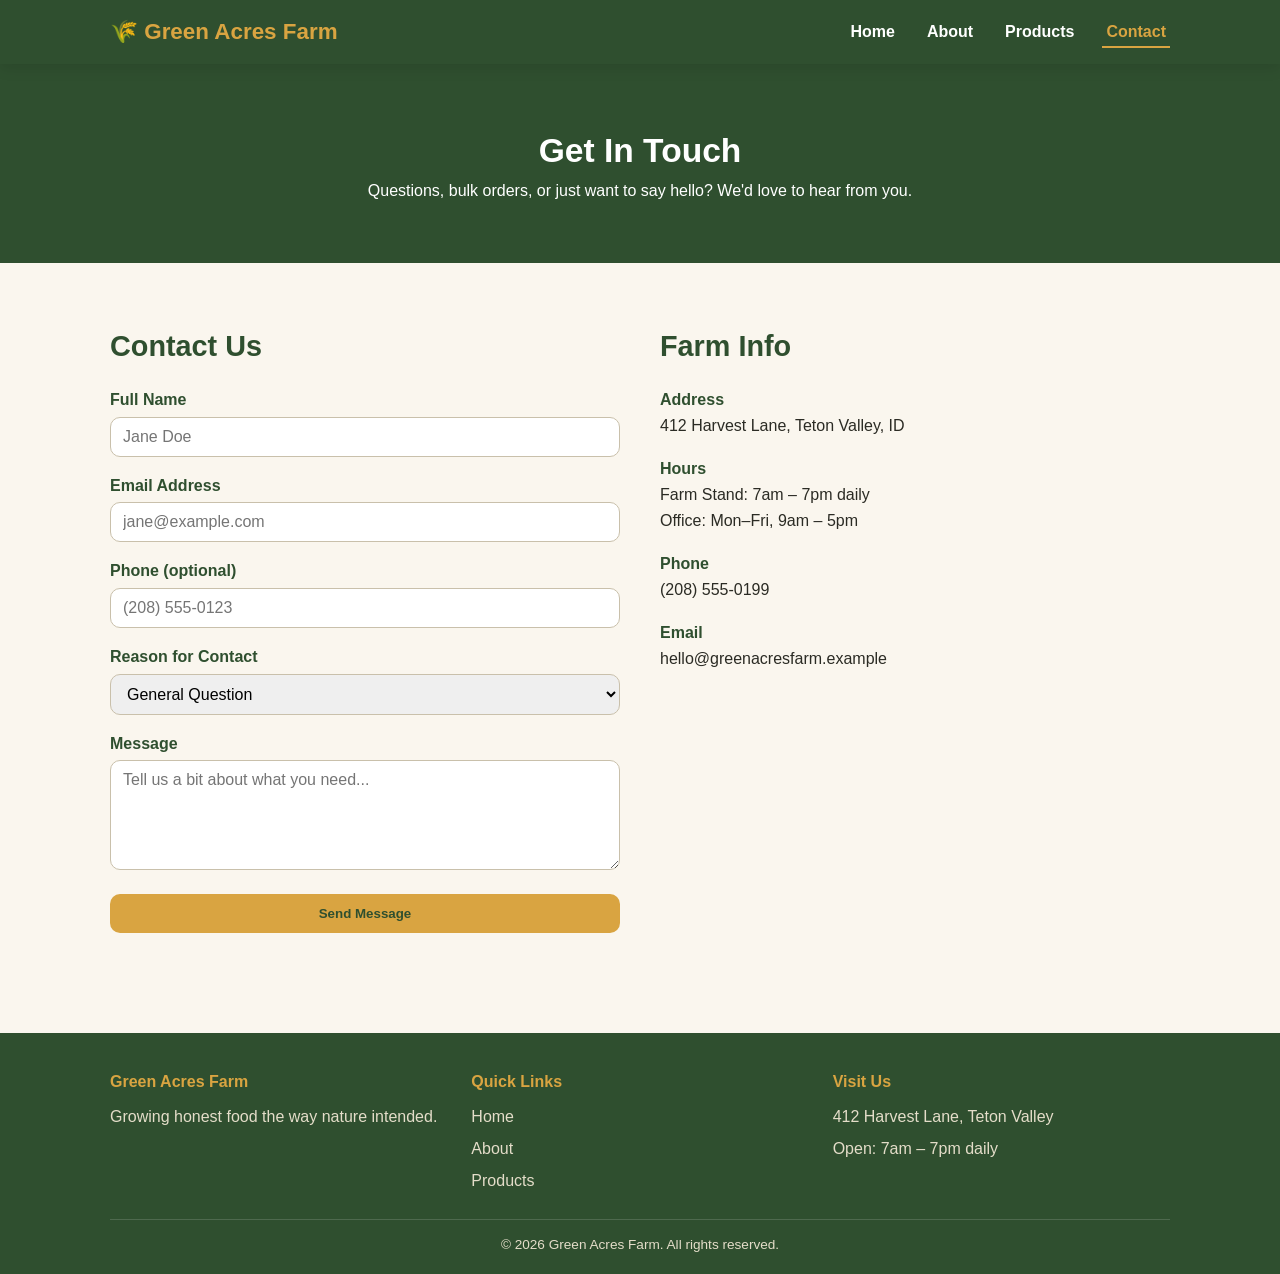
<file: contact.html>
<!DOCTYPE html>
<html lang="en">
<head>
<meta charset="UTF-8" />
<meta name="viewport" content="width=device-width, initial-scale=1" />
<title>Green Acres Farm | Contact</title>
<link rel="stylesheet" href="style.css" />
</head>
<body>

<header>
  <div class="nav-wrap">
    <div class="logo">🌾 Green Acres Farm</div>
    <button class="menu-toggle" aria-label="Toggle menu">&#9776;</button>
    <nav>
      <ul>
        <li><a href="index.html">Home</a></li>
        <li><a href="about.html">About</a></li>
        <li><a href="products.html">Products</a></li>
        <li><a href="contact.html">Contact</a></li>
      </ul>
    </nav>
  </div>
</header>

<section class="page-hero">
  <h1>Get In Touch</h1>
  <p>Questions, bulk orders, or just want to say hello? We'd love to hear from you.</p>
</section>

<section>
  <div class="container contact-wrap">
    <div>
      <h2>Contact Us</h2>

      <div id="form-success">Thanks for reaching out! We'll get back to you within one business day.</div>

      <form id="contact-form" novalidate>
        <div class="form-group">
          <label for="name">Full Name</label>
          <input type="text" id="name" name="name" placeholder="Jane Doe" />
          <div class="field-error">Please enter your name.</div>
        </div>

        <div class="form-group">
          <label for="email">Email Address</label>
          <input type="email" id="email" name="email" placeholder="jane@example.com" />
          <div class="field-error">Please enter a valid email address.</div>
        </div>

        <div class="form-group">
          <label for="phone">Phone (optional)</label>
          <input type="tel" id="phone" name="phone" placeholder="(208) 555-0123" />
          <div class="field-error">Please enter a valid phone number, or leave blank.</div>
        </div>

        <div class="form-group">
          <label for="reason">Reason for Contact</label>
          <select id="reason" name="reason">
            <option value="general">General Question</option>
            <option value="order">Bulk Order</option>
            <option value="visit">Farm Visit</option>
            <option value="other">Other</option>
          </select>
        </div>

        <div class="form-group">
          <label for="message">Message</label>
          <textarea id="message" name="message" placeholder="Tell us a bit about what you need..."></textarea>
          <div class="field-error">Message should be at least 10 characters.</div>
        </div>

        <button type="submit" class="btn">Send Message</button>
      </form>
    </div>

    <div>
      <h2>Farm Info</h2>
      <div class="info-item">
        <h4>Address</h4>
        <p>412 Harvest Lane, Teton Valley, ID</p>
      </div>
      <div class="info-item">
        <h4>Hours</h4>
        <p>Farm Stand: 7am – 7pm daily<br />Office: Mon–Fri, 9am – 5pm</p>
      </div>
      <div class="info-item">
        <h4>Phone</h4>
        <p>(208) 555-0199</p>
      </div>
      <div class="info-item">
        <h4>Email</h4>
        <p>hello@greenacresfarm.example</p>
      </div>
    </div>
  </div>
</section>

<footer>
  <div class="container">
    <div class="footer-grid">
      <div>
        <h4>Green Acres Farm</h4>
        <p>Growing honest food the way nature intended.</p>
      </div>
      <div>
        <h4>Quick Links</h4>
        <ul>
          <li><a href="index.html">Home</a></li>
          <li><a href="about.html">About</a></li>
          <li><a href="products.html">Products</a></li>
        </ul>
      </div>
      <div>
        <h4>Visit Us</h4>
        <ul>
          <li>412 Harvest Lane, Teton Valley</li>
          <li>Open: 7am – 7pm daily</li>
        </ul>
      </div>
    </div>
    <div class="footer-bottom">&copy; <span id="year"></span> Green Acres Farm. All rights reserved.</div>
  </div>
</footer>

<script src="script.js"></script>
</body>
</html>
</file>
<file: style.css>
/* ===== Variables ===== */
:root {
  --green-dark: #2f4f2f;
  --green: #4a7c3f;
  --green-light: #7fa96b;
  --cream: #faf6ee;
  --brown: #6b4a2e;
  --gold: #d9a441;
  --text: #2b2b24;
  --radius: 10px;
  --shadow: 0 4px 14px rgba(0, 0, 0, 0.1);
}

* {
  box-sizing: border-box;
  margin: 0;
  padding: 0;
}

body {
  font-family: "Segoe UI", Verdana, sans-serif;
  background: var(--cream);
  color: var(--text);
  line-height: 1.6;
}

img {
  max-width: 100%;
  display: block;
}

a {
  color: inherit;
  text-decoration: none;
}

.container {
  max-width: 1100px;
  margin: 0 auto;
  padding: 0 20px;
}

/* ===== Header / Nav ===== */
header {
  background: var(--green-dark);
  color: #fff;
  position: sticky;
  top: 0;
  z-index: 100;
  box-shadow: var(--shadow);
}

.nav-wrap {
  display: flex;
  align-items: center;
  justify-content: space-between;
  padding: 14px 20px;
  max-width: 1100px;
  margin: 0 auto;
}

.logo {
  font-size: 1.4rem;
  font-weight: 700;
  color: var(--gold);
  display: flex;
  align-items: center;
  gap: 8px;
}

nav ul {
  list-style: none;
  display: flex;
  gap: 24px;
}

nav a {
  font-weight: 600;
  padding: 6px 4px;
  border-bottom: 2px solid transparent;
  transition: border-color 0.2s, color 0.2s;
}

nav a:hover,
nav a.active {
  border-color: var(--gold);
  color: var(--gold);
}

.menu-toggle {
  display: none;
  background: none;
  border: none;
  color: #fff;
  font-size: 1.6rem;
  cursor: pointer;
}

/* ===== Hero ===== */
.hero {
  background: linear-gradient(rgba(30, 50, 20, 0.55), rgba(30, 50, 20, 0.55)),
    url("https://images.unsplash.com/photo-1500382017468-9049fed747ef?auto=format&fit=crop&w=1400&q=60")
      center/cover no-repeat;
  color: #fff;
  padding: 90px 20px;
  text-align: center;
}

.hero h1 {
  font-size: 2.6rem;
  margin-bottom: 14px;
}

.hero p {
  font-size: 1.15rem;
  max-width: 600px;
  margin: 0 auto 26px;
}

.page-hero {
  padding: 60px 20px;
  text-align: center;
  background: var(--green-dark);
  color: #fff;
}

.page-hero h1 {
  font-size: 2.1rem;
}

/* ===== Buttons ===== */
.btn {
  display: inline-block;
  background: var(--gold);
  color: var(--green-dark);
  font-weight: 700;
  padding: 12px 26px;
  border: none;
  border-radius: var(--radius);
  cursor: pointer;
  transition: transform 0.15s, box-shadow 0.15s;
}

.btn:hover {
  transform: translateY(-2px);
  box-shadow: var(--shadow);
}

.btn-outline {
  background: transparent;
  border: 2px solid var(--gold);
  color: var(--gold);
}

/* ===== Sections ===== */
section {
  padding: 60px 0;
}

section h2 {
  color: var(--green-dark);
  font-size: 1.8rem;
  margin-bottom: 18px;
}

.section-alt {
  background: #f0ead9;
}

.grid {
  display: grid;
  gap: 24px;
}

.grid-3 {
  grid-template-columns: repeat(3, 1fr);
}

.grid-2 {
  grid-template-columns: repeat(2, 1fr);
}

/* ===== Cards ===== */
.card {
  background: #fff;
  border-radius: var(--radius);
  box-shadow: var(--shadow);
  overflow: hidden;
  display: flex;
  flex-direction: column;
}

.card img {
  height: 170px;
  object-fit: cover;
  width: 100%;
}

.card-body {
  padding: 18px;
  flex: 1;
  display: flex;
  flex-direction: column;
}

.card-body h3 {
  color: var(--green-dark);
  margin-bottom: 8px;
}

.tag {
  display: inline-block;
  background: var(--green-light);
  color: #fff;
  font-size: 0.75rem;
  padding: 3px 10px;
  border-radius: 20px;
  margin-bottom: 10px;
  width: fit-content;
}

/* ===== Filters (Products page) ===== */
.filter-bar {
  display: flex;
  flex-wrap: wrap;
  gap: 10px;
  margin-bottom: 30px;
}

.filter-btn {
  background: #fff;
  border: 2px solid var(--green);
  color: var(--green-dark);
  padding: 8px 18px;
  border-radius: 20px;
  cursor: pointer;
  font-weight: 600;
  transition: background 0.2s, color 0.2s;
}

.filter-btn:hover,
.filter-btn.active {
  background: var(--green);
  color: #fff;
}

.hidden {
  display: none !important;
}

/* ===== Stats / Why Us ===== */
.stats {
  display: flex;
  justify-content: space-around;
  text-align: center;
  flex-wrap: wrap;
  gap: 20px;
}

.stats div h3 {
  font-size: 2.1rem;
  color: var(--gold);
}

.stats div p {
  color: var(--green-dark);
  font-weight: 600;
}

/* ===== Forms ===== */
form {
  display: grid;
  gap: 16px;
  max-width: 560px;
}

label {
  font-weight: 600;
  color: var(--green-dark);
  margin-bottom: 4px;
  display: block;
}

input,
select,
textarea {
  width: 100%;
  padding: 10px 12px;
  border: 1px solid #c9c0ab;
  border-radius: var(--radius);
  font-family: inherit;
  font-size: 1rem;
}

textarea {
  resize: vertical;
  min-height: 110px;
}

.field-error {
  color: #b3261e;
  font-size: 0.85rem;
  display: none;
  margin-top: 4px;
}

.error input,
.error textarea,
.error select {
  border-color: #b3261e;
}

.error .field-error {
  display: block;
}

#form-success {
  display: none;
  background: #e4f3e1;
  border: 1px solid var(--green);
  color: var(--green-dark);
  padding: 14px 18px;
  border-radius: var(--radius);
  margin-bottom: 20px;
}

/* ===== Map placeholder / contact info ===== */
.contact-wrap {
  display: grid;
  grid-template-columns: 1fr 1fr;
  gap: 40px;
}

.info-item {
  margin-bottom: 18px;
}

.info-item h4 {
  color: var(--green-dark);
}

/* ===== Team ===== */
.team-card {
  text-align: center;
}

.team-card img {
  border-radius: 50%;
  width: 120px;
  height: 120px;
  object-fit: cover;
  margin: 0 auto 12px;
}

/* ===== Footer ===== */
footer {
  background: var(--green-dark);
  color: #e4ddc9;
  padding: 36px 0 18px;
  margin-top: 40px;
}

.footer-grid {
  display: grid;
  grid-template-columns: repeat(3, 1fr);
  gap: 24px;
  margin-bottom: 20px;
}

.footer-grid h4 {
  color: var(--gold);
  margin-bottom: 10px;
}

.footer-grid ul {
  list-style: none;
}

.footer-grid li {
  margin-bottom: 6px;
}

.footer-bottom {
  text-align: center;
  font-size: 0.85rem;
  border-top: 1px solid rgba(255, 255, 255, 0.15);
  padding-top: 14px;
}

/* ===== Responsive ===== */
@media (max-width: 800px) {
  .grid-3 {
    grid-template-columns: repeat(2, 1fr);
  }
  .contact-wrap,
  .footer-grid {
    grid-template-columns: 1fr;
  }
}

@media (max-width: 600px) {
  .grid-3,
  .grid-2 {
    grid-template-columns: 1fr;
  }
  .menu-toggle {
    display: block;
  }
  nav ul {
    position: absolute;
    top: 100%;
    left: 0;
    right: 0;
    background: var(--green-dark);
    flex-direction: column;
    padding: 10px 20px;
    display: none;
    gap: 12px;
  }
  nav ul.open {
    display: flex;
  }
  .hero h1 {
    font-size: 2rem;
  }
}
</file>
